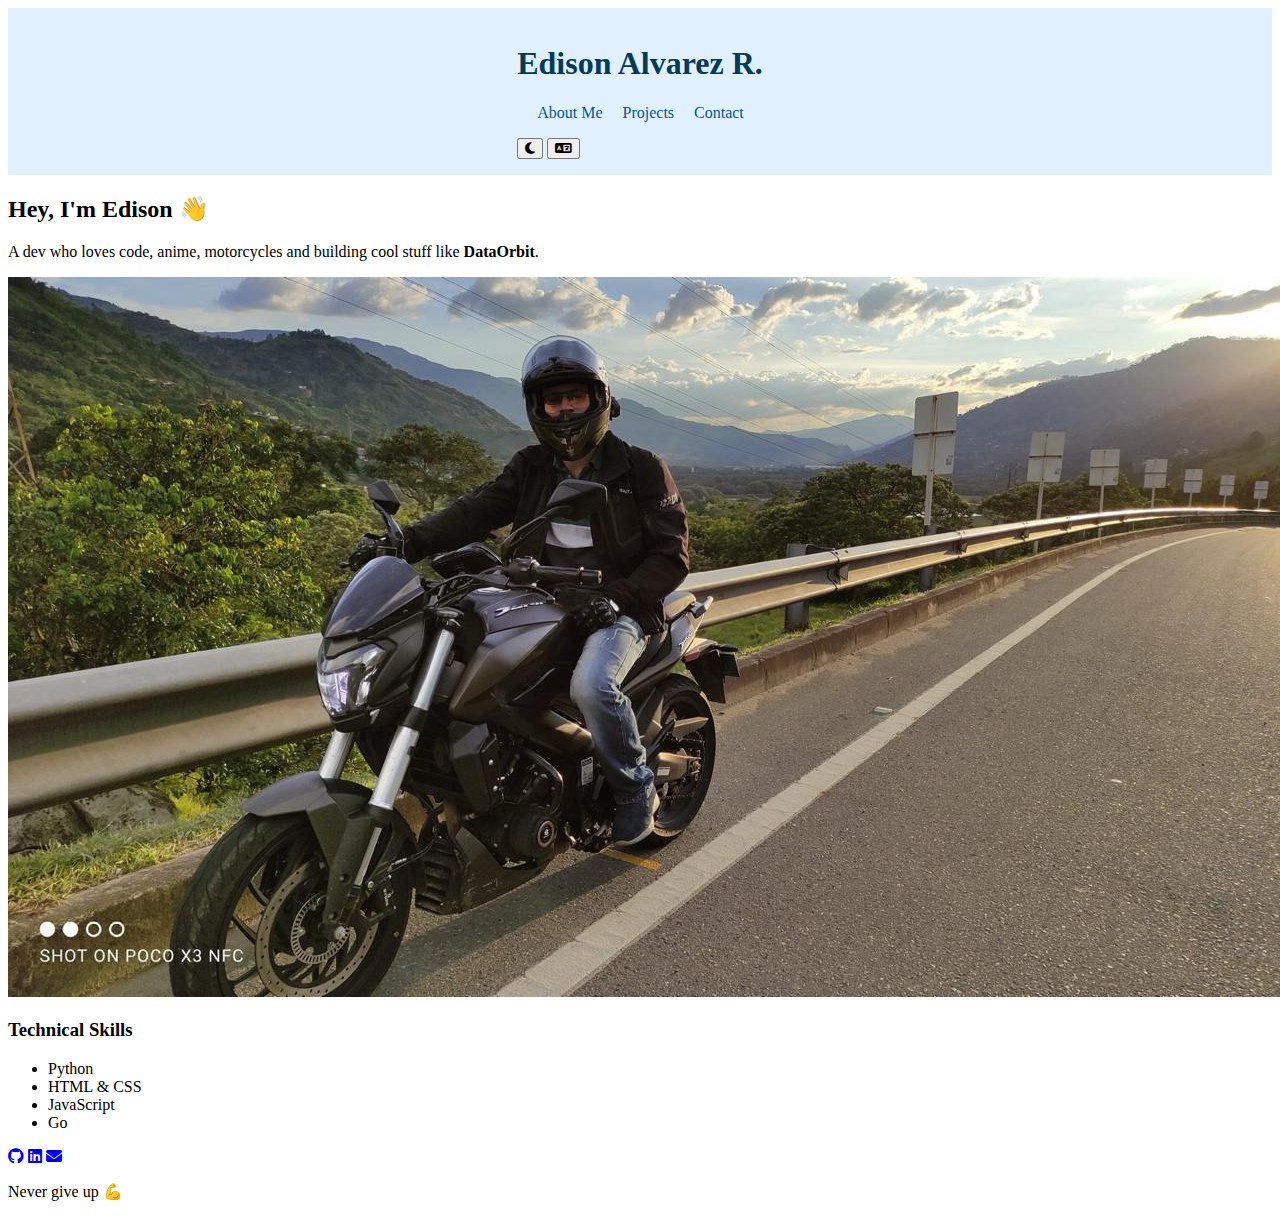
<file: index.html>
<!DOCTYPE html>
<html lang="en">
<head>
    <meta charset="UTF-8" />
    <meta name="viewport" content="width=device-width, initial-scale=1.0"/>
    <title>Edison Alvarez | Portafolio</title>
    <link rel="stylesheet" href="https://cdnjs.cloudflare.com/ajax/libs/font-awesome/6.5.0/css/all.min.css" />
    <link href="https://fonts.googleapis.com/css2?family=Outfit:wght@400;600;700&display=swap" rel="stylesheet"/>
    <link rel="stylesheet" href="styles.css" />
</head>
<body class="light">
    <header class="header">
        <div class="container">
        <h1 class="logo">Edison Alvarez R.</h1>
        <nav>
            <ul class="nav-list">
            <li><a href="./index.html">About Me</a></li>
            <li><a href="./proyectos.html">Projects</a></li>
            <li><a href="./contact.html">Contact</a></li>
            </ul>
        </nav>
        <div class="actions">
            <button id="theme-toggle" aria-label="Toggle Dark Mode"><i class="fas fa-moon"></i></button>
            <button id="lang-toggle" aria-label="Cambiar Idioma"><i class="fas fa-language"></i></button>
        </div>
        </div>
    </header>

    <main class="main">
        <section class="hero">
        <div class="hero-text">
            <h2 class="hero-title">Hey, I'm Edison 👋</h2>
            <p class="hero-desc">
            A dev who loves code, anime, motorcycles and building cool stuff like <strong>DataOrbit</strong>.
            </p>
        </div>
        <div class="hero-img">
            <img src="moto.jpeg" alt="Edison en moto" />
        </div>
        </section>

        <section class="skills">
        <h3 class="skills-title">Technical Skills</h3>
        <ul class="skills-list">
            <li>Python</li>
            <li>HTML & CSS</li>
            <li>JavaScript</li>
            <li>Go</li>
        </ul>
        </section>
    </main>

    <footer class="footer">
    
        <div class="social">
        <a href="https://github.com/Ediison32" target="_blank"><i class="fa-brands fa-github"></i></a>
        <a href="https://www.linkedin.com/in/edison-alvarez-44325323b/" target="_blank"><i class="fab fa-linkedin"></i></a>
        <a href="mailto:edisonalvarez32@gmail.com" target="_blank"><i class="fas fa-envelope"></i></a>
        </div>
        <p class="motto">Never give up 💪</p>
    </footer>

    <script src="./script.js"></script>
</body>
</html>
</file>
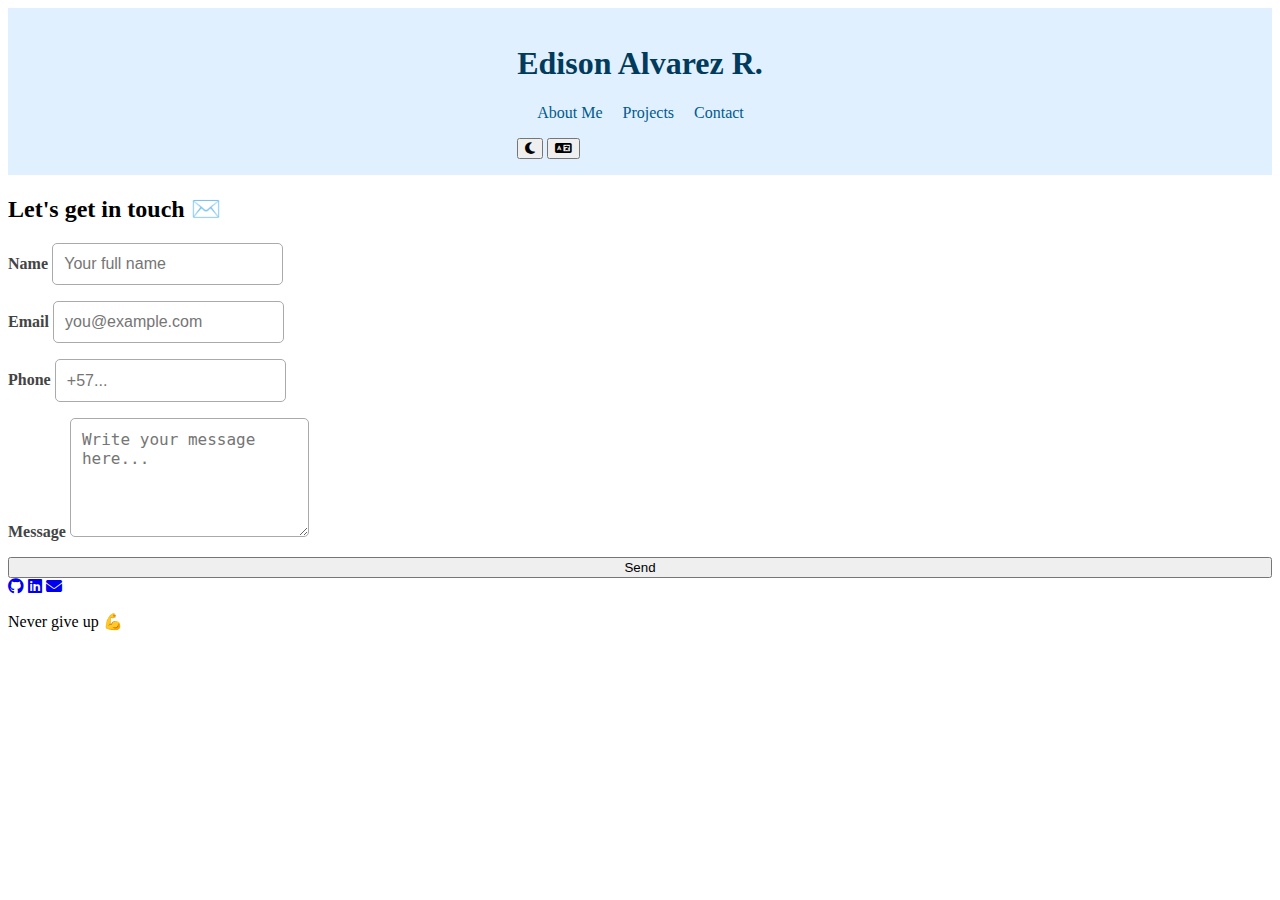
<file: contact.html>
<!DOCTYPE html>
<html lang="en">
<head>
    <meta charset="UTF-8" />
    <meta name="viewport" content="width=device-width, initial-scale=1.0"/>
    <title>Contacto | Edison Alvarez</title>
    <link rel="stylesheet" href="https://cdnjs.cloudflare.com/ajax/libs/font-awesome/6.5.0/css/all.min.css" />
    <link href="https://fonts.googleapis.com/css2?family=Outfit:wght@400;600;700&display=swap" rel="stylesheet"/>
    <link rel="stylesheet" href="styles.css" />
</head>
<body class="light">
    <header class="header">
        <div class="container">
        <h1 class="logo">Edison Alvarez R.</h1>
        <nav>
            <ul class="nav-list">
            <li><a href="./index.html">About Me</a></li>
            <li><a href="./proyectos.html">Projects</a></li>
            <li><a href="./contact.html">Contact</a></li>
            </ul>
        </nav>
        <div class="actions">
            <button id="theme-toggle" aria-label="Toggle Dark Mode"><i class="fas fa-moon"></i></button>
            <button id="lang-toggle" aria-label="Cambiar Idioma"><i class="fas fa-language"></i></button>
        </div>
        </div>
    </header>

    <main class="main">
        <section class="contact-section">
        <h2 class="section-title">Let's get in touch ✉️</h2>
        <form class="contact-form" action="#" method="POST">
            <div class="form-group">
            <label for="name">Name</label>
            <input id="name" type="text" placeholder="Your full name" required />
            </div>

            <div class="form-group">
            <label for="email">Email</label>
            <input id="email" type="email" placeholder="you@example.com" required />
            </div>

            <div class="form-group">
            <label for="phone">Phone</label>
            <input id="phone" type="tel" placeholder="+57..." />
            </div>

            <div class="form-group">
            <label for="message">Message</label>
            <textarea id="message" rows="5" placeholder="Write your message here..." required></textarea>
            </div>

            <button type="submit" class="submit-btn">Send</button>
        </form>
        </section>
    </main>

    <footer class="footer">
        
        <div class="social">
        <a href="https://github.com/Ediison32" target="_blank"><i class="fa-brands fa-github"></i></a>
        <a href="https://www.linkedin.com/in/edison-alvarez-44325323b/" target="_blank"><i class="fab fa-linkedin"></i></a>
        <a href="mailto:edisonalvarez32@gmail.com" target="_blank"><i class="fas fa-envelope"></i></a>
        </div>
        <p class="motto">Never give up 💪</p>
    </footer>

    <script src="script.js"></script>
</body>
</html>
</file>
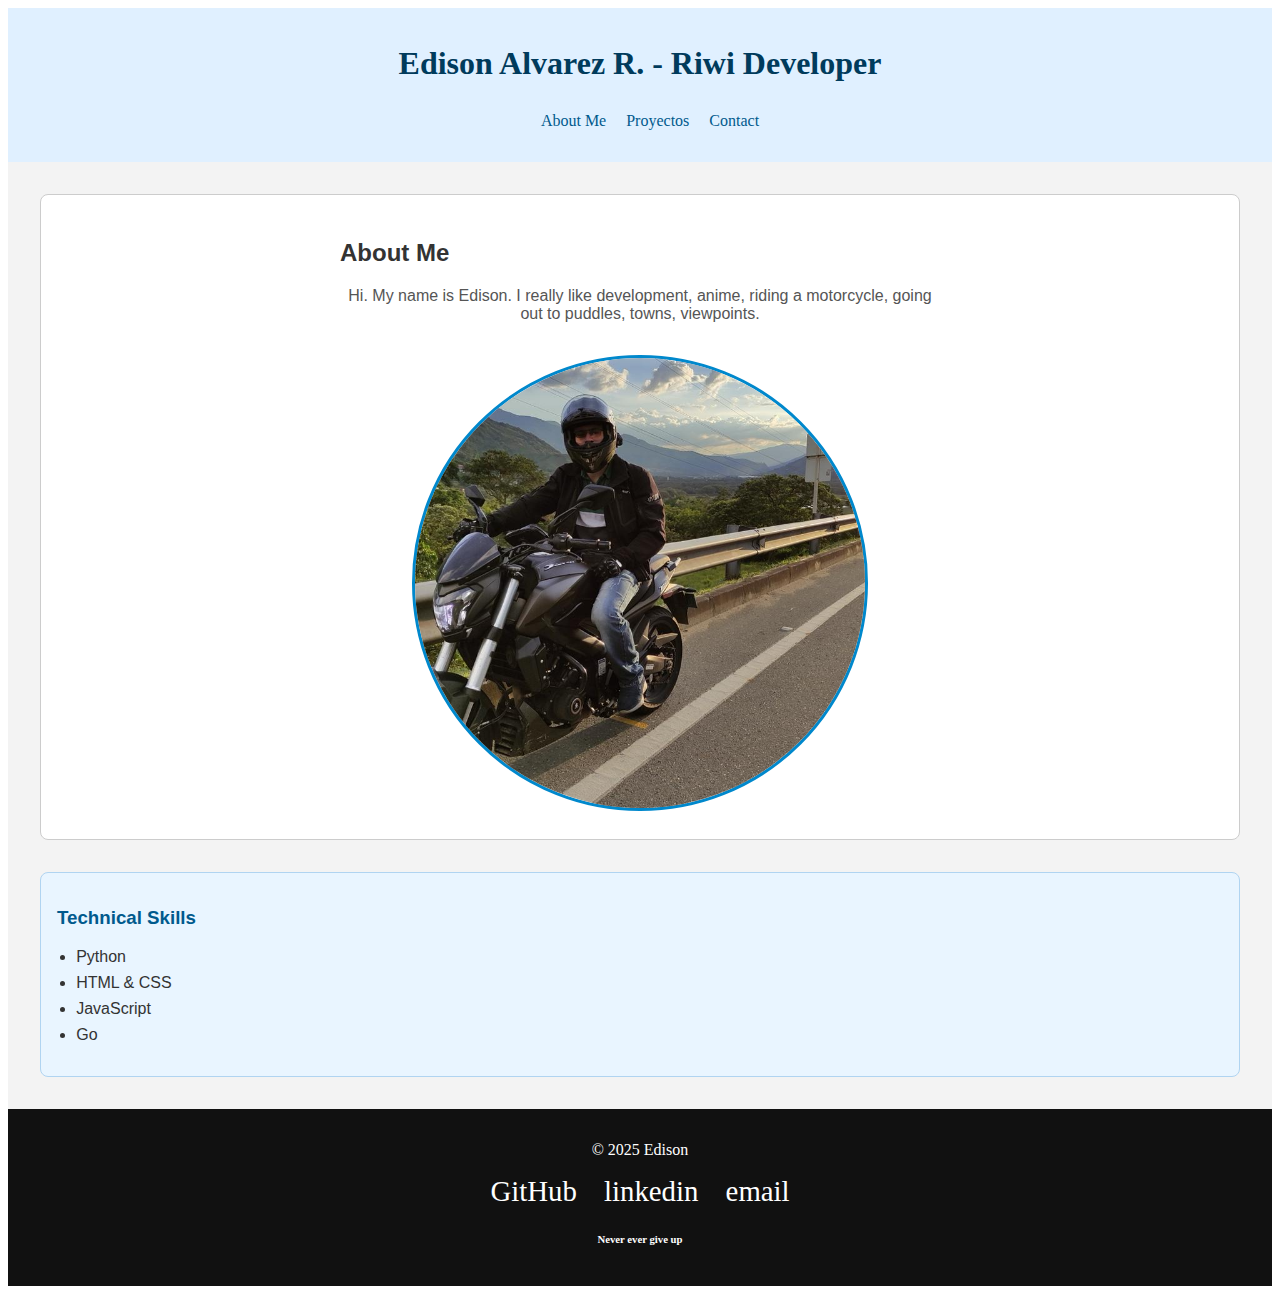
<file: Edison_Alvarez.html>
<!DOCTYPE html>
<html lang="en">
<head>
    <meta charset="UTF-8">
    <meta name="viewport" content="width=device-width, initial-scale=1.0">
    <title>My portafolio</title>
    <link rel="stylesheet" href="https://cdnjs.cloudflare.com/ajax/libs/font-awesome/6.5.0/css/all.min.css" integrity="sha512-rXYV3Zg1aHRF7uLozE7h9Kmu7SG3O3Ha1gkL4AsjrrN8nQXW3YgAhz3IfjytgshZcXg1gYh3A5C7A9b2AK0byg==" crossorigin="anonymous" referrerpolicy="no-referrer" />

    <link rel="stylesheet" href="styles.css">
</head>
<body>
    
    <header>
        <h1>Edison Alvarez R. - Riwi Developer</h1>
        <nav>
            <ul>
                <li><a href="Edison_Alvarez.html">About Me</a></li>
                <li><a href="Edison_proyectos.html">Proyectos</a></li>
                <li><a href="Edison_contact.html">Contact</a></li>
            </ul>
        </nav>
    </header>
    <main class="main-portfolio">
        <section class="section-aboutme">
            <div>
                <h2>About Me</h2>
                <p>
                    Hi. My name is Edison. I really like development, anime, riding a motorcycle,
                    going out to puddles, towns, viewpoints.
                </p>
            </div>
            <div>
                <img
                src="moto.jpeg"
                alt="Edison_alvarez"
                />
            </div>
        </section>

        <section class="section-skills">
            <h3>Technical Skills</h3>
            <ul>
                <li>Python</li>
                <li>HTML & CSS</li>
                <li>JavaScript</li>
                <li>Go</li>
            </ul>
        </section>
    </main>

    <footer class="site-footer">
    <p class="footer-text">© 2025 Edison</p>
    <div class="social-icons">
        <a href="https://github.com/Ediison32" target="_blank" aria-label="GitHub">
            <i class="fa-brands fa-github"></i> GitHub
        </a>
        <a href="https://www.linkedin.com/in/edison-alvarez-44325323b/" target="_blank" aria-label="LinkedIn">
            <i class="fab fa-linkedin"></i> linkedin
        </a>
        <a href="edisonalvarez32@gamail.com" target="_blank" aria-label="Email">
            <i class="fas fa-envelope"></i> email
        </a>
        <h6>Never ever give up</h6>
    </div>
    </footer>

</body>
</html>
</file>
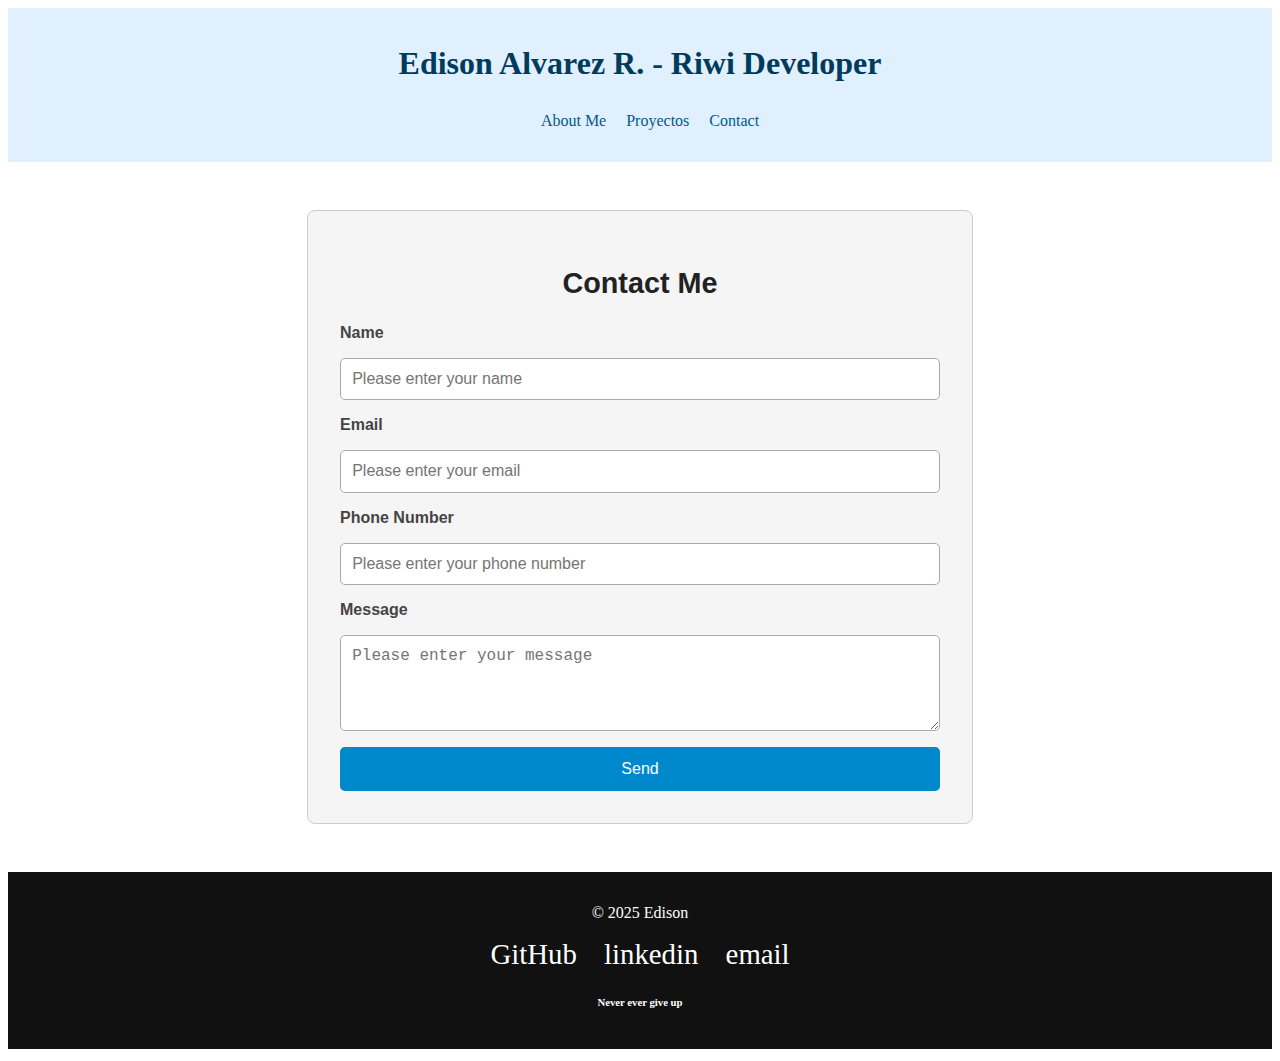
<file: Edison_contact.html>
<!DOCTYPE html>
<html lang="en">
<head>
    <meta charset="UTF-8">
    <meta name="viewport" content="width=device-width, initial-scale=1.0">
    <title>Contact</title>
    <link rel="stylesheet" href="https://cdnjs.cloudflare.com/ajax/libs/font-awesome/6.5.0/css/all.min.css" integrity="sha512-rXYV3Zg1aHRF7uLozE7h9Kmu7SG3O3Ha1gkL4AsjrrN8nQXW3YgAhz3IfjytgshZcXg1gYh3A5C7A9b2AK0byg==" crossorigin="anonymous" referrerpolicy="no-referrer" />
    <link rel="stylesheet" href="styles.css">
</head>
<body>
   
    <header>
        <h1>
            Edison Alvarez R. - Riwi Developer
        </h1>
        <nav>
            <ul>
                <li><a href="Edison_Alvarez.html">About Me</a></li>
                <li> <a href="Edison_proyectos.html">Proyectos</a></li>
                <li> <a href="Edison_contact.html">Contact</a></li>
            </ul>
        </nav>
    </header>
            
       
<main class="main-contact">
    <h2 class="contact-title">Contact Me</h2>

    <form class="contact-form" action="">
        <label for="name">Name</label>
        <input type="text" placeholder="Please enter your name" id="name" name="name" required>

        <label for="email">Email</label>
        <input type="email" placeholder="Please enter your email" id="email" name="email" required>

        <label for="phoneNumber">Phone Number</label>
        <input type="tel" placeholder="Please enter your phone number" id="phoneNumber" name="phoneNumber">

        <label for="message">Message</label>
        <textarea name="message" id="message" rows="4" placeholder="Please enter your message" required></textarea>

        <input type="submit" value="Send">
    </form>
</main>


    <footer class="site-footer">
    <p class="footer-text">© 2025 Edison</p>
    <div class="social-icons">
        <a href="https://github.com/Ediison32" target="_blank" aria-label="GitHub">
            <i class="fa-brands fa-github"></i> GitHub
        </a>
        <a href="https://www.linkedin.com/in/edison-alvarez-44325323b/" target="_blank" aria-label="LinkedIn">
            <i class="fab fa-linkedin"></i> linkedin
        </a>
        <a href="edisonalvarez32@gamail.com" target="_blank" aria-label="Email">
            <i class="fas fa-envelope"></i> email
        </a>
        <h6>Never ever give up</h6>
    </div>
    </footer>


</body>
</html>
</file>
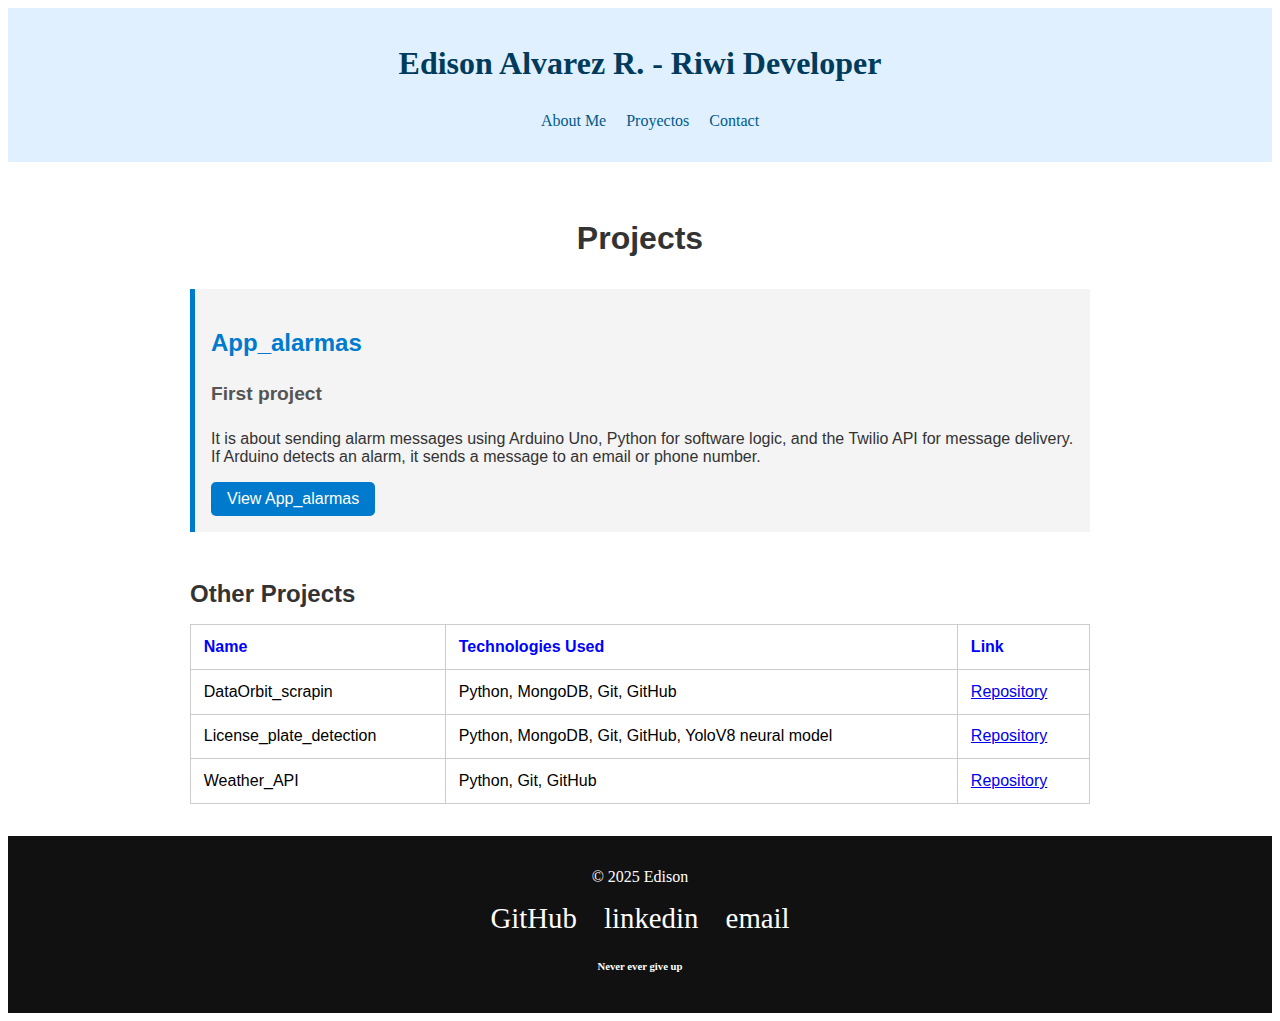
<file: Edison_proyectos.html>
<!DOCTYPE html>
<html lang="en">
<head>
    <meta charset="UTF-8">
    <meta name="viewport" content="width=device-width, initial-scale=1.0">
    <title>Proyects</title>
    <link rel="stylesheet" href="https://cdnjs.cloudflare.com/ajax/libs/font-awesome/6.5.0/css/all.min.css" integrity="sha512-rXYV3Zg1aHRF7uLozE7h9Kmu7SG3O3Ha1gkL4AsjrrN8nQXW3YgAhz3IfjytgshZcXg1gYh3A5C7A9b2AK0byg==" crossorigin="anonymous" referrerpolicy="no-referrer" />

    <link rel="stylesheet" href="styles.css">
</head>
<body>
    <header>
        <h1>
           Edison Alvarez R. - Riwi Developer 
        </h1>
        <nav>
            <ul>
                <li><a href="Edison_Alvarez.html">About Me</a></li>
                <li> <a href="Edison_proyectos.html">Proyectos</a></li>
                <li> <a href="Edison_contact.html">Contact</a></li>
            </ul>
        </nav>
    </header>

<main class="main-project">
    <h2 class="main-title">Projects</h2>

    <section class="project-section">
        <h3 class="project-name">App_alarmas</h3>
        <h4 class="project-subtitle">First project</h4>
        <p class="project-description">
        It is about sending alarm messages using Arduino Uno, Python for software logic, and the Twilio API for message delivery. If Arduino detects an alarm, it sends a message to an email or phone number.
        </p>
        <a class="project-link" href="https://github.com/Ediison32/App_alarmas/blob/main/src/script.py" target="_blank">View App_alarmas</a>
    </section>

    <section class="project-table-section">
        <h3 class="project-table-title">Other Projects</h3>
        <table class="project-table">
            <thead>
                <tr>
                    <th>Name</th>
                    <th>Technologies Used</th>
                    <th>Link</th>
                </tr>
            </thead>
            <tbody>
                    <tr>
                        <td>
                            DataOrbit_scrapin
                        </td>
                        <td>
                            Python, MongoDB, Git, GitHub
                        </td>
                        <td>
                            <a href="https://github.com/Ediison32/DataOrbit_scrapin.git" target="_blank">Repository</a>
                        </td>
                    </tr>
                    <tr>
                        <td>
                            License_plate_detection
                        </td>
                        <td>
                            Python, MongoDB, Git, GitHub, YoloV8 neural model
                        </td>
                        <td>
                            <a href="https://github.com/Ediison32/DataOrbit_scrapin.git" target="_blank">Repository</a>
                        </td>
                    </tr>
                    <tr>
                        <td>
                            Weather_API
                        </td>
                        <td>
                            Python, Git, GitHub
                        </td>
                        <td>
                            <a href="https://github.com/Ediison32/DataOrbit_scrapin.git" target="_blank">Repository</a>
                        </td>
                    </tr>
            </tbody>
        </table>
    </section>
</main>

    <footer class="site-footer">
    <p class="footer-text">© 2025 Edison</p>
    <div class="social-icons">
        <a href="https://github.com/Ediison32" target="_blank" aria-label="GitHub">
            <i class="fa-brands fa-github"></i> GitHub
        </a>
        <a href="https://www.linkedin.com/in/edison-alvarez-44325323b/" target="_blank" aria-label="LinkedIn">
            <i class="fab fa-linkedin"></i> linkedin
        </a>
        <a href="edisonalvarez32@gamail.com" target="_blank" aria-label="Email">
            <i class="fas fa-envelope"></i> email
        </a>
        <h6>Never ever give up</h6>
    </div>
    </footer>

</body>
</html>
</file>
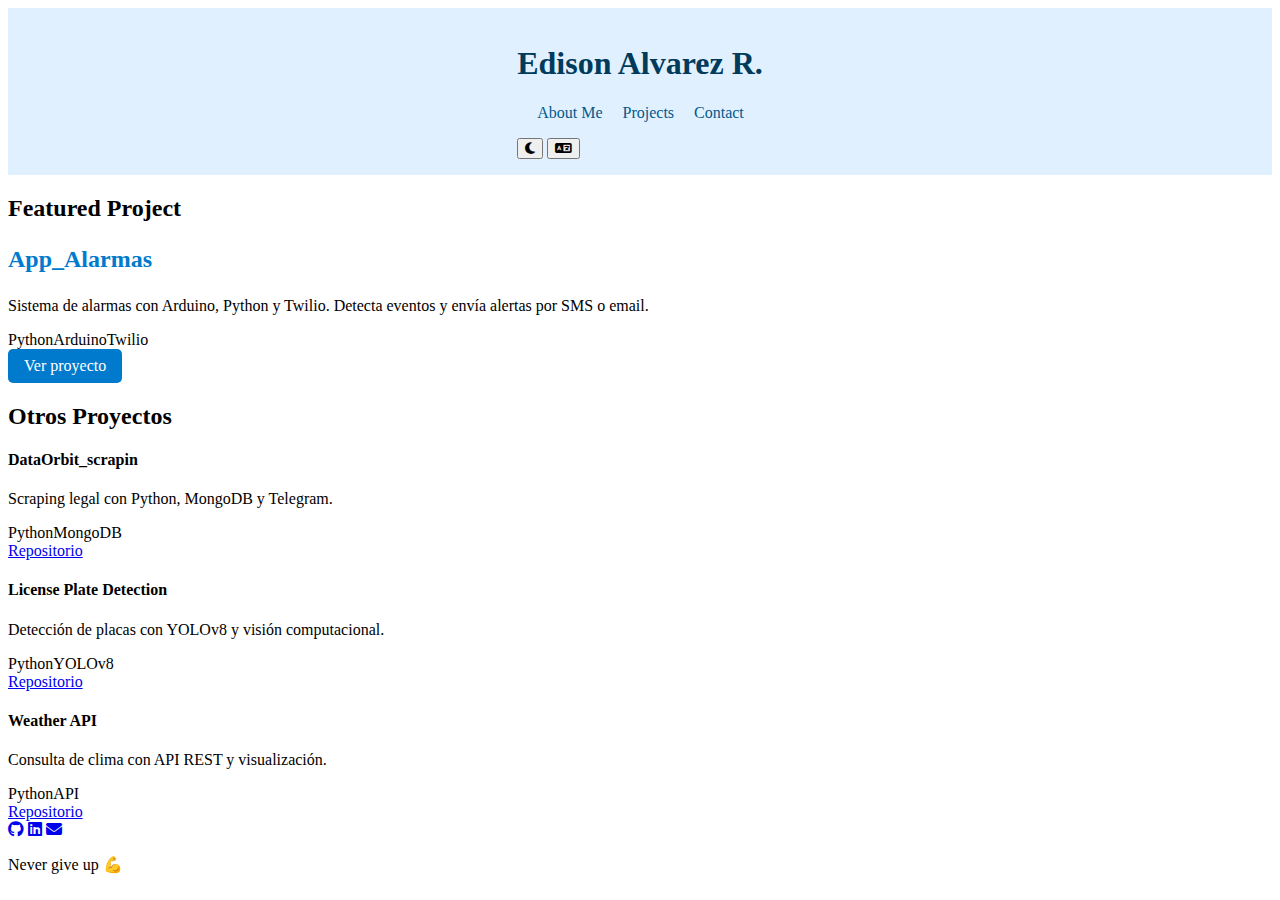
<file: proyectos.html>
<!DOCTYPE html>
<html lang="en">
<head>
    <meta charset="UTF-8" />
    <meta name="viewport" content="width=device-width, initial-scale=1.0"/>
    <title>Proyectos | Edison Alvarez</title>
    <link rel="stylesheet" href="https://cdnjs.cloudflare.com/ajax/libs/font-awesome/6.5.0/css/all.min.css" />
    <link href="https://fonts.googleapis.com/css2?family=Outfit:wght@400;600;700&display=swap" rel="stylesheet"/>
    <link rel="stylesheet" href="styles.css" />
</head>
<body class="light">
    <header class="header">
        <div class="container">
        <h1 class="logo">Edison Alvarez R.</h1>
        <nav>
            <ul class="nav-list">
            <li><a href="./index.html">About Me</a></li>
            <li><a href="./proyectos.html">Projects</a></li>
            <li><a href="./contact.html">Contact</a></li>
            </ul>
        </nav>
        <div class="actions">
            <button id="theme-toggle" aria-label="Toggle Dark Mode"><i class="fas fa-moon"></i></button>
            <button id="lang-toggle" aria-label="Cambiar Idioma"><i class="fas fa-language"></i></button>
        </div>
        </div>
    </header>

    <main class="main">
        <section class="projects-section">
        <h2 class="section-title">Featured Project</h2>
        <div class="project-card highlight">
            <h3 class="project-name">App_Alarmas</h3>
            <p class="project-desc">
            Sistema de alarmas con Arduino, Python y Twilio. Detecta eventos y envía alertas por SMS o email.
            </p>
            <div class="project-tags">
            <span>Python</span><span>Arduino</span><span>Twilio</span>
            </div>
            <a href="https://github.com/Ediison32/App_alarmas/blob/main/src/script.py" target="_blank" class="project-link">Ver proyecto</a>
        </div>
        </section>

        <section class="projects-section">
        <h2 class="section-title">Otros Proyectos</h2>
        <div class="project-grid">
            <div class="project-card">
            <h4>DataOrbit_scrapin</h4>
            <p>Scraping legal con Python, MongoDB y Telegram.</p>
            <div class="project-tags"><span>Python</span><span>MongoDB</span></div>
            <a href="https://github.com/Ediison32/DataOrbit_scrapin.git" target="_blank">Repositorio</a>
            </div>
            <div class="project-card">
            <h4>License Plate Detection</h4>
            <p>Detección de placas con YOLOv8 y visión computacional.</p>
            <div class="project-tags"><span>Python</span><span>YOLOv8</span></div>
            <a href="https://github.com/Ediison32/DataOrbit_scrapin.git" target="_blank">Repositorio</a>
            </div>
            <div class="project-card">
            <h4>Weather API</h4>
            <p>Consulta de clima con API REST y visualización.</p>
            <div class="project-tags"><span>Python</span><span>API</span></div>
            <a href="https://github.com/Ediison32/DataOrbit_scrapin.git" target="_blank">Repositorio</a>
            </div>
        </div>
        </section>
    </main>

    <footer class="footer">
    
        <div class="social">
        <a href="https://github.com/Ediison32" target="_blank"><i class="fa-brands fa-github"></i></a>
        <a href="https://www.linkedin.com/in/edison-alvarez-44325323b/" target="_blank"><i class="fab fa-linkedin"></i></a>
        <a href="mailto:edisonalvarez32@gmail.com" target="_blank"><i class="fas fa-envelope"></i></a>
        </div>
        <p class="motto">Never give up 💪</p>
    </footer>

    <script src="script.js"></script>
</body>
</html>
</file>
<file: styles.css>
header {
    display: flex;
    align-items: center;
    flex-direction: column;
    background-color: #e0f0ff;
    padding: 1rem;
}

header h1 {
    color: #003b5c;
}

header ul {
    list-style-type: none;
    display: flex;
    padding: 0;
    margin-top: 0.5rem;
}

header ul li a {
    text-decoration: none;
    margin-left: 20px;
    color: #005a8d;
}


.main-portfolio {
    padding: 2rem;
    background-color: #f3f3f3;
    color: #222;
    font-family: Arial, sans-serif;
}

.section-aboutme {
    display: flex;
    flex-direction: column;
    align-items: center;
    background-color: #ffffff;
    border: 1px solid #ccc;
    padding: 1.5rem;
    border-radius: 8px;
    margin-bottom: 2rem;
}

.section-aboutme h2 {
    color: #333;
}

.section-aboutme p {
    max-width: 600px;
    text-align: center;
    color: #555;
}

.section-aboutme img {
    margin-top: 1rem;
    width: 450px;
    height: 450px;
    object-fit: cover;
    border-radius: 50%;
    border: 3px solid #0088cc;
}


.section-skills {
    background-color: #e9f5ff;
    padding: 1rem;
    border-radius: 8px;
    border: 1px solid #b0d4f1;
}

.section-skills h3 {
    color: #005a8d;
}

.section-skills ul {
    padding-left: 1.2rem;
    color: #333;
}

.section-skills li {
    margin-bottom: 0.5rem;
}

.site-footer {
    background-color: #111;
    color: #fff;
    text-align: center;
    padding: 1rem;
}

.social-icons {
    margin-top: 0.5rem;
}

.social-icons a {
    color: #fff;
    margin: 0 10px;
    font-size: 1.8rem;
    text-decoration: none;
    transition: color 0.3s ease;
}

.social-icons a:hover {
    color: #1da1f2;
}


.main-project {
    padding: 2rem;
    max-width: 900px;
    margin: auto;
    font-family: Arial, sans-serif;
}

.main-title {
    text-align: center;
    font-size: 2rem;
    color: #333;
}

.project-section {
    margin-top: 2rem;
    padding: 1rem;
    background-color: #f4f4f4;
    border-left: 5px solid #007acc;
}

.project-name {
    font-size: 1.5rem;
    color: #007acc;
}

.project-subtitle {
    font-size: 1.2rem;
    color: #555;
}

.project-description {
    font-size: 1rem;
    margin: 1rem 0;
    color: #333;
}

.project-link {
    text-decoration: none;
    background-color: #007acc;
    color: white;
    padding: 0.5rem 1rem;
    border-radius: 5px;
    display: inline-block;
    transition: background 0.3s ease;
}



.project-table-section {
    margin-top: 3rem;
}

.project-table-title {
    font-size: 1.5rem;
    margin-bottom: 1rem;
    color: #333;
}

.project-table {
    width: 100%;
    border-collapse: collapse;
}

.project-table th,
.project-table td {
    border: 1px solid #ccc;
    padding: 0.8rem;
    text-align: left;
}

.project-table th {
    
    color: blue;
}

.project-table a {

    text-decoration: underline;
}



.main-contact {
    padding: 2rem;
    max-width: 600px;
    margin: 3rem auto;
    background-color: #f5f5f5; /* fondo general del formulario */
    border-radius: 8px;
    border: 1px solid #ccc;
    font-family: Arial, sans-serif;
}

.contact-title {
    text-align: center;
    font-size: 1.8rem;
    margin-bottom: 1.5rem;
    color: #222; /* color del título */
}

.contact-form {
    display: flex;
    flex-direction: column;
    gap: 1rem;
}

.contact-form label {
    font-weight: bold;
    color: #444; /* color del texto de etiquetas */
}

.contact-form input[type="text"],
.contact-form input[type="email"],
.contact-form input[type="tel"],
.contact-form textarea {
    padding: 0.7rem;
    border: 1px solid #aaa;
    border-radius: 5px;
    font-size: 1rem;
    background-color: #fff; /* fondo del input */
    color: #000; /* texto del input */
}

.contact-form input[type="submit"] {
    background-color: #0088cc; /* fondo del botón */
    color: white; /* texto del botón */
    padding: 0.8rem;
    font-size: 1rem;
    border: none;
    border-radius: 5px;
}
</file>
